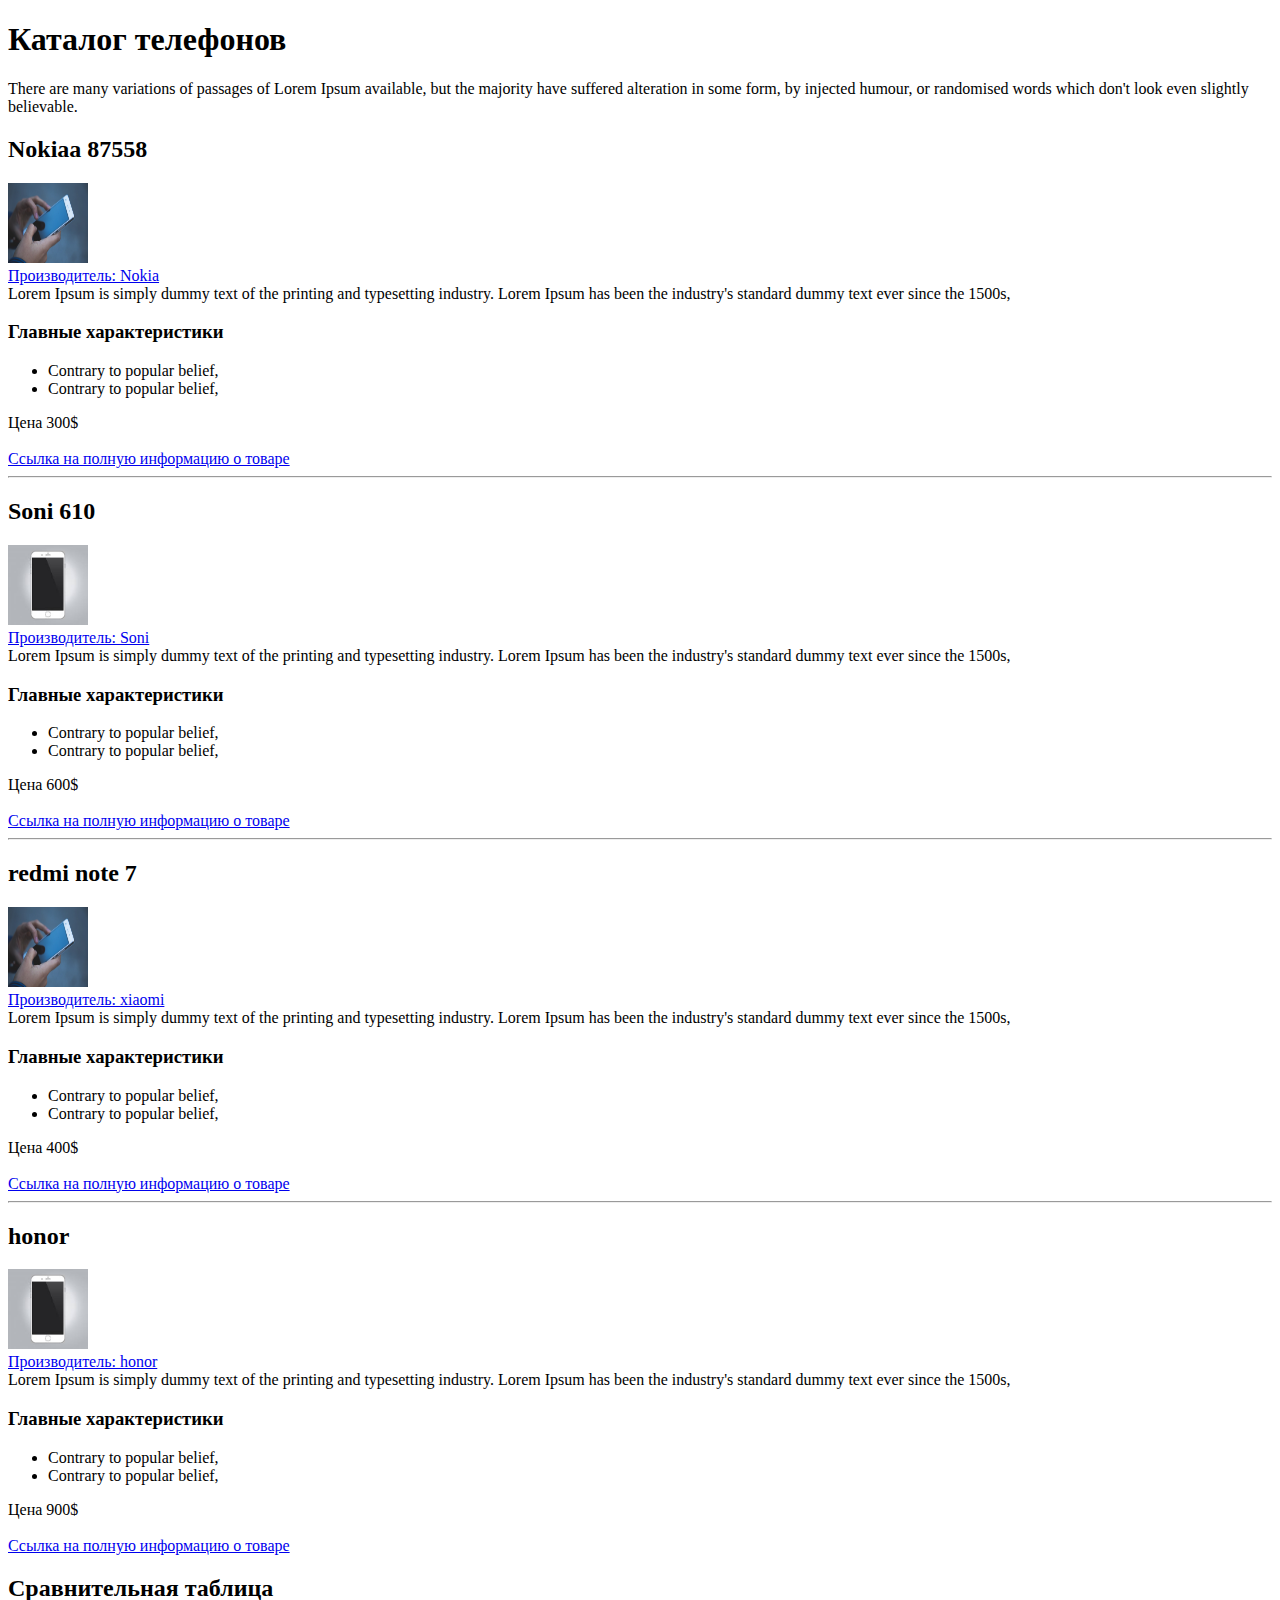
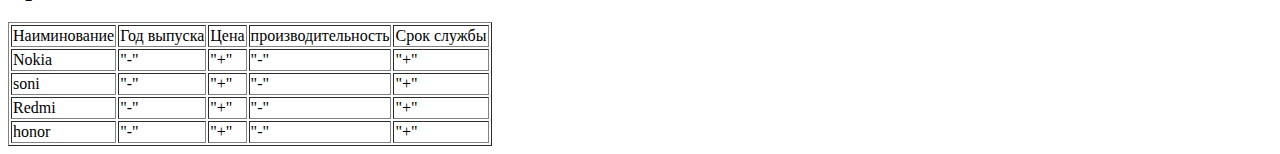
<file: home work 1/index.html>
<!DOCTYPE html>
<html lang="en">

<head>
    <meta charset="UTF-8">
    <meta name="catalog" content="phone">
    <title>My list of phone</title>
</head>

<body>
    <h1> Каталог телефонов
</h1> <span>
        There are many variations of passages of Lorem Ipsum available, 
        but the majority have suffered alteration in some form, by injected humour, 
        or randomised words which don't look even slightly believable.
</span>
    <div class="name">
      <h2>Nokiaa 87558</h2> </div>
   <div class="info"><img src="./images/img-1.jpg"  width="80" height="80" alt="photo" >
        <br> <a href="#" target="_blank">Производитель: Nokia</a></h2>
        <br> <span>Lorem Ipsum is simply dummy text of the printing and typesetting industry. 
          Lorem Ipsum has been the industry's standard dummy text ever since the 1500s, 
          </span>
        <br>
        <h3>Главные характеристики</h3>
        <ul>
            <li>Contrary to popular belief,</li>
            <li>Contrary to popular belief,</li>
         </ul>
    </div>
    <div class="price"> Цена 300$</div>
    <br>
    <div> <a href="#" target="_blank">Ссылка на полную информацию о товаре</a>    </div>
    <hr>
    <div class="name">
        <h2>Soni 610</h2></div>
    <div class="infotwo"> <img src="./images/img-2.jpg"  width="80" height="80" alt="photo" >
        <br> <a href="#" target="_blank">Производитель: Soni</a></h2>
        <br> <span>Lorem Ipsum is simply dummy text of the printing and typesetting industry. 
          Lorem Ipsum has been the industry's standard dummy text ever since the 1500s, 
          </span>
        <br>
        <h3>Главные характеристики</h3>
        <ul>
             <li>Contrary to popular belief,</li>
             <li>Contrary to popular belief,</li>
        </ul>
    </div>
    <div class="price"> Цена 600$ </div>
    <br>
    <div> <a href="#" target="_blank">Ссылка на полную информацию о товаре</a> </div>
    <hr>
    <div class="name">
        <h2>redmi note 7 </h2>  </div>
    <div class="infothree"> <img src="./images/img-1.jpg"  width="80" height="80" alt="photo" >
        <br> <a href="#" target="_blank">Производитель: xiaomi</a>
        <br> <span>Lorem Ipsum is simply dummy text of the printing and typesetting industry. 
                      Lorem Ipsum has been the industry's standard dummy text ever since the 1500s, 
                      </span>
        <br>
        <h3>Главные характеристики</h3>
        <ul>
            <li>Contrary to popular belief,</li>
            <li>Contrary to popular belief,</li>
        </ul>
    </div>
    <div class="price"> Цена 400$ </div>
    <br>
    <div> <a href="#" target="_blank">Ссылка на полную информацию о товаре</a> </div>
    <hr>
    <div class="name">
        <h2>honor</h2> </div>
    <div class="infofour"> <img src="./images/img-2.jpg"  width="80" height="80" alt="photo" >
       <br> <a href="#" target="_blank">Производитель: honor</a>
       <br> <span>Lorem Ipsum is simply dummy text of the printing and typesetting industry. 
                                  Lorem Ipsum has been the industry's standard dummy text ever since the 1500s, 
                                  </span>
     <br>
     <h3>Главные характеристики</h3>
     <ul>
         <li>Contrary to popular belief,</li>
         <li>Contrary to popular belief,</li>
      </ul>
    </div>
  <div class="price"> Цена 900$  </div>
  <br>
  <div> <a href="#" target="_blank">Ссылка на полную информацию о товаре</a> </div>
  <table border="1">
    <thead >
         <h2>Сравнительная таблица</h2>
         <tr>
            <td>Наиминование</td>
            <td>Год выпуска</td>
            <td>Цена</td>
            <td>производительность</td>
            <td>Срок службы</td>
                                               
        </tr>
    </thead>
    
    <body>
         <tr>
            <td>Nokia</td>
            <td>"-"</td>
            <td>"+"</td>
            <td>"-"</td>
            <td>"+"</td>
        </tr>
         <tr>
           <td>soni</td>
           <td>"-"</td>
           <td>"+"</td>                                      
           <td>"-"</td>                                     
           <td>"+"</td>                                                                          
        </tr>
        <tr>                                                                        
           <td>Redmi</td>
           <td>"-"</td>
           <td>"+"</td>
           <td>"-"</td>
           <td>"+"</td>
        </tr>
        <tr>
           <td>honor</td>
           <td>"-"</td>
           <td>"+"</td>
           <td>"-"</td>
           <td>"+"</td>
        </tr>
    </body>
  </table>
</body>

</html>
</file>
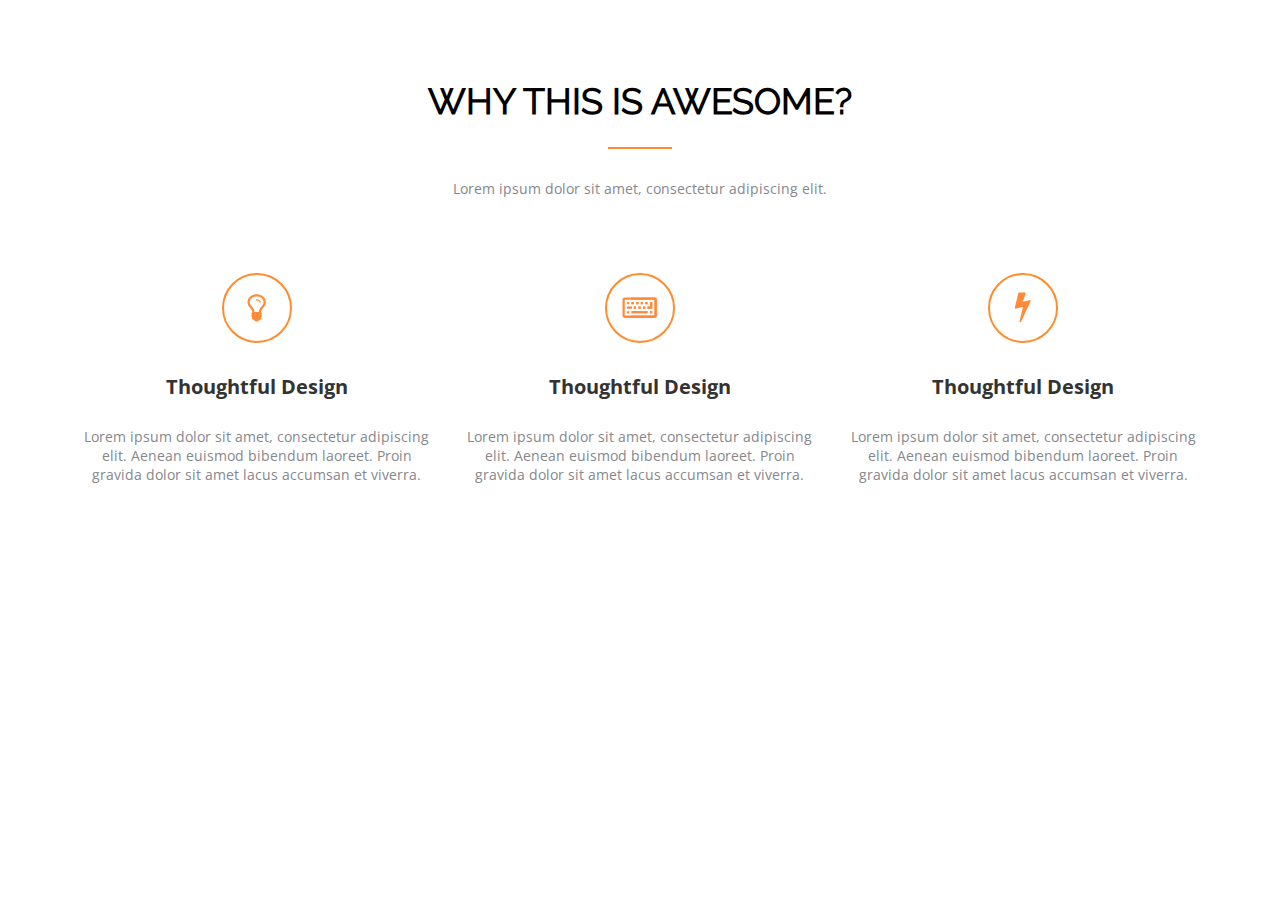
<file: home work 2/index.html>
<!DOCTYPE html>
<html lang="en">
<head>
    <meta charset="UTF-8" />
    <link href="./Styles/style.css" rel="stylesheet" type="text/css" />
    <link href="https://fonts.googleapis.com/css?family=Open+Sans&display=swap" rel="stylesheet" />
    <link href="https://fonts.googleapis.com/css?family=Open+Sans:400,700&display=swap" rel="stylesheet" />
    <title></title>
  </head>
  <body>
    <div class="main_wrapper">
      <div class="promo container">
        <h1>Why this is awesome?</h1>
        <div class="promo_divider"></div>
        <div class="promo_text">
          Lorem ipsum dolor sit amet, consectetur adipiscing elit.
        </div>
      </div>
      <div class="items container">
        <div class="item">
          <div class="icon icon_lamp"></div>
          <h2>Thoughtful Design</h2>
          <div class="item_text">
            Lorem ipsum dolor sit amet, consectetur adipiscing elit. Aenean euismod bibendum laoreet. Proin gravida dolor sit amet lacus accumsan et viverra.
          </div>
        </div>
        <div class="item">
          <div class="icon icon_keyboard"></div>
          <h2>Thoughtful Design</h2>
          <div class="item_text">
            Lorem ipsum dolor sit amet, consectetur adipiscing elit. Aenean euismod bibendum laoreet. Proin gravida dolor sit amet lacus accumsan et viverra.
          </div>
        </div>
        <div class="item">
          <div class="icon icon_flash"></div>
          <h2>Thoughtful Design</h2>
          <div class="item_text">
            Lorem ipsum dolor sit amet, consectetur adipiscing elit. Aenean euismod bibendum laoreet. Proin gravida dolor sit amet lacus accumsan et viverra.
          </div>
        </div>
      </div>
    </div>
  </body>
</html>
</file>
<file: home work 2/Styles/style.css>
* {
    box-sizing: border-box;
    margin: 0;
    padding: 0;
  }
  
  @font-face {
    font-family: 'Raleway';
    src: url('../fonts/Raleway-Regular.ttf');
    font-weight: normal;
    font-style: normal;
  }
  
  .main_wrapper {
    width: 90%;
    max-width: 1150px;
    margin: 0 auto;
    padding-top: 80px;
  }
  
  .promo {
    text-align: center;
  }
  
  .promo h1 {
    font-family: Raleway, sans-serif;
    font-size: 36px;
    text-transform: uppercase;
  }
  
  .promo_text {
    font-family: 'Open Sans';
    color: #86878b;
    font-size: 14px;
  }
  
  .promo_divider {
    background: #ff8c2c;
    height: 2px;
    width: 64px;
    margin: 25px auto 30px;
  }
  
  .container:not(:last-child) {
    margin-bottom: 75px;
  }
  
  .items {
    display: flex;
    flex-direction: row;
    flex-wrap: wrap;
    justify-content: space-around;
  }
  
  .item {
    width: 30%;
    min-width: 200px;
    text-align: center;
    font-family: 'Open Sans', sans-serif;
  }
  
  .item .icon + h2 {
    margin-top: 30px;
  }
  
  .item h2 + .item_text {
    margin-top: 27px;
  }
  
  .item h2 {
    font-size: 20px;
    font-weight: bold;
    color: #333;
  }
  
  .item_text {
    font-size: 14px;
    color: #86878b;
  }
  
  .icon {
    display: block;
    margin: 0 auto;
    width: 70px;
    height: 70px;
    border: 2px #ff8c2d solid;
    border-radius: 35px;
    position: relative;
    overflow: hidden;
  }
  
  .icon:before {
    content: '';
    display: block;
    width: 36px;
    height: 36px;
    background: url("../img/icons.png") no-repeat 0 0;
    position: absolute;
    left: 50%;
    top: 50%;
    transform: translate(-50%, -50%);
  }
  
  .icon_lamp:before {
    background-position: 0 0;
  }
  
  .icon_keyboard:before {
    background-position: -36px 0;
  }
  
  .icon_flash:before {
    background-position: -72px 0;
  }
</file>
